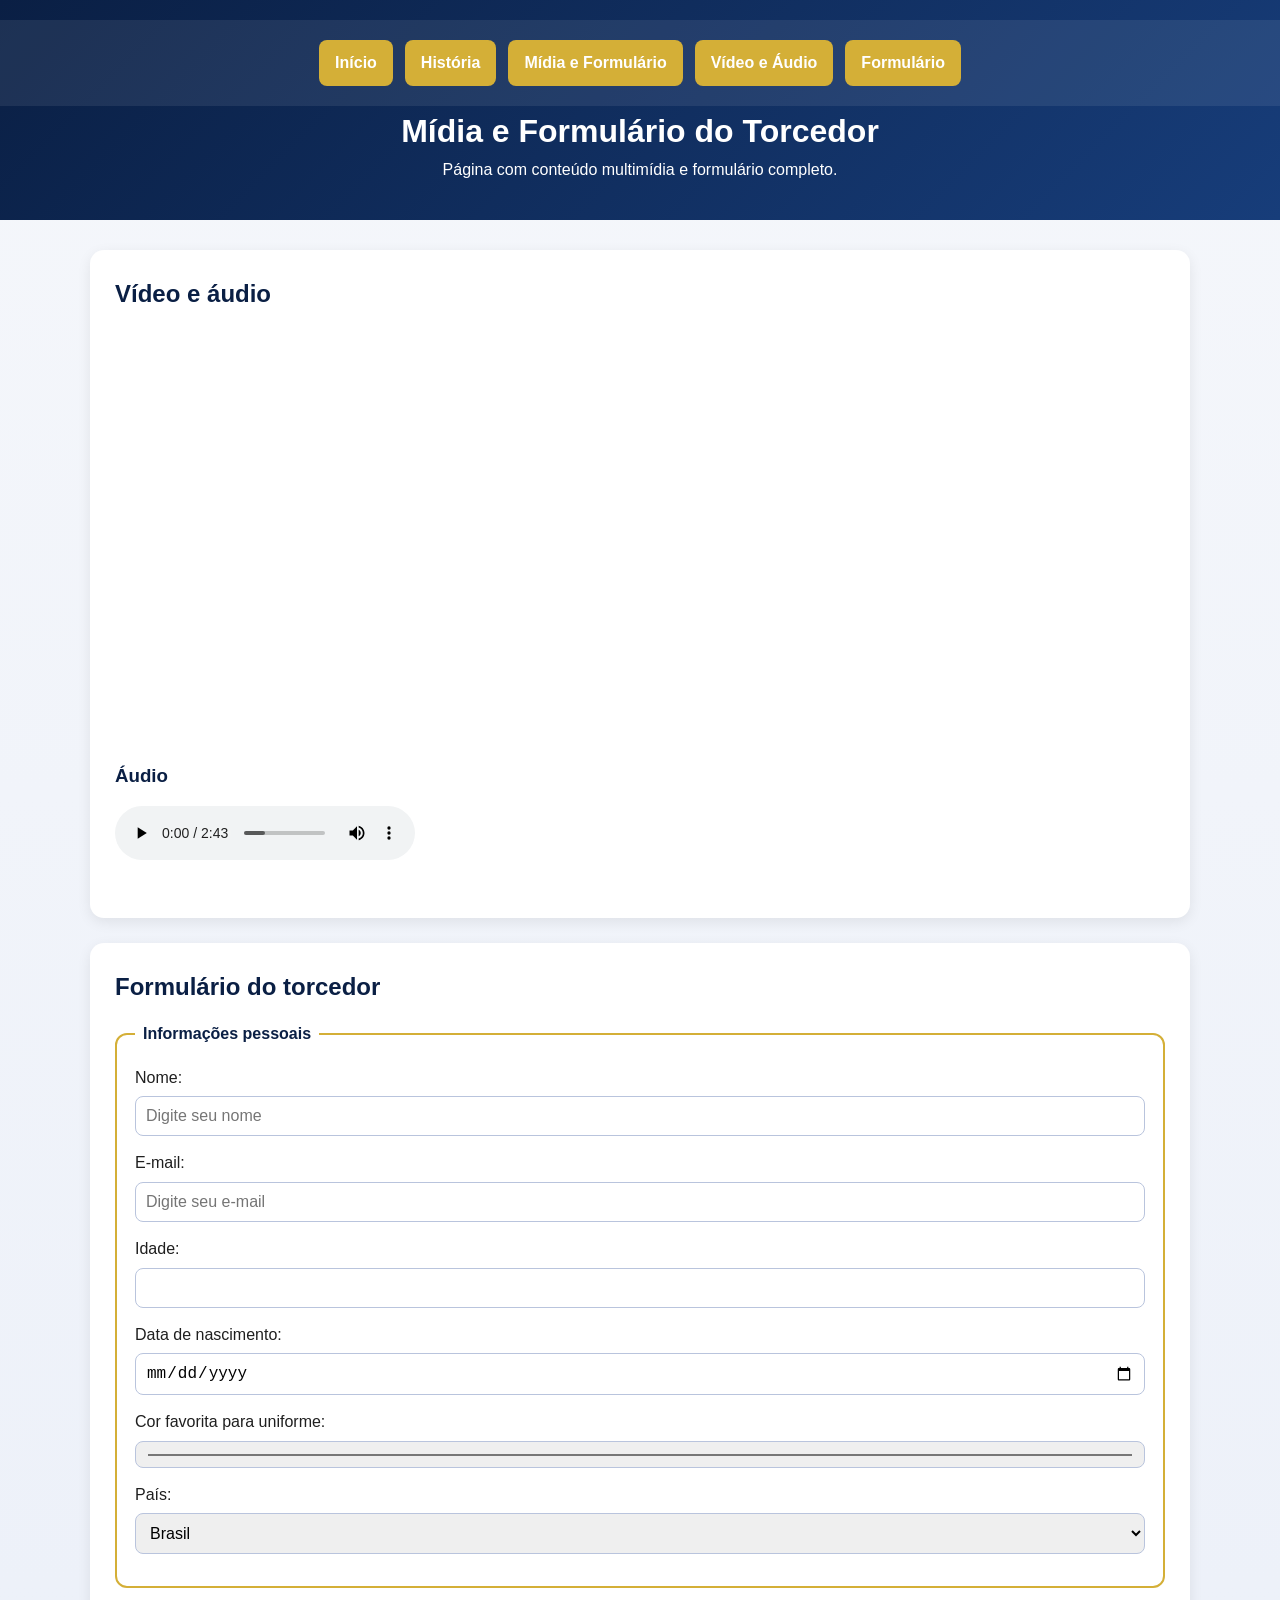
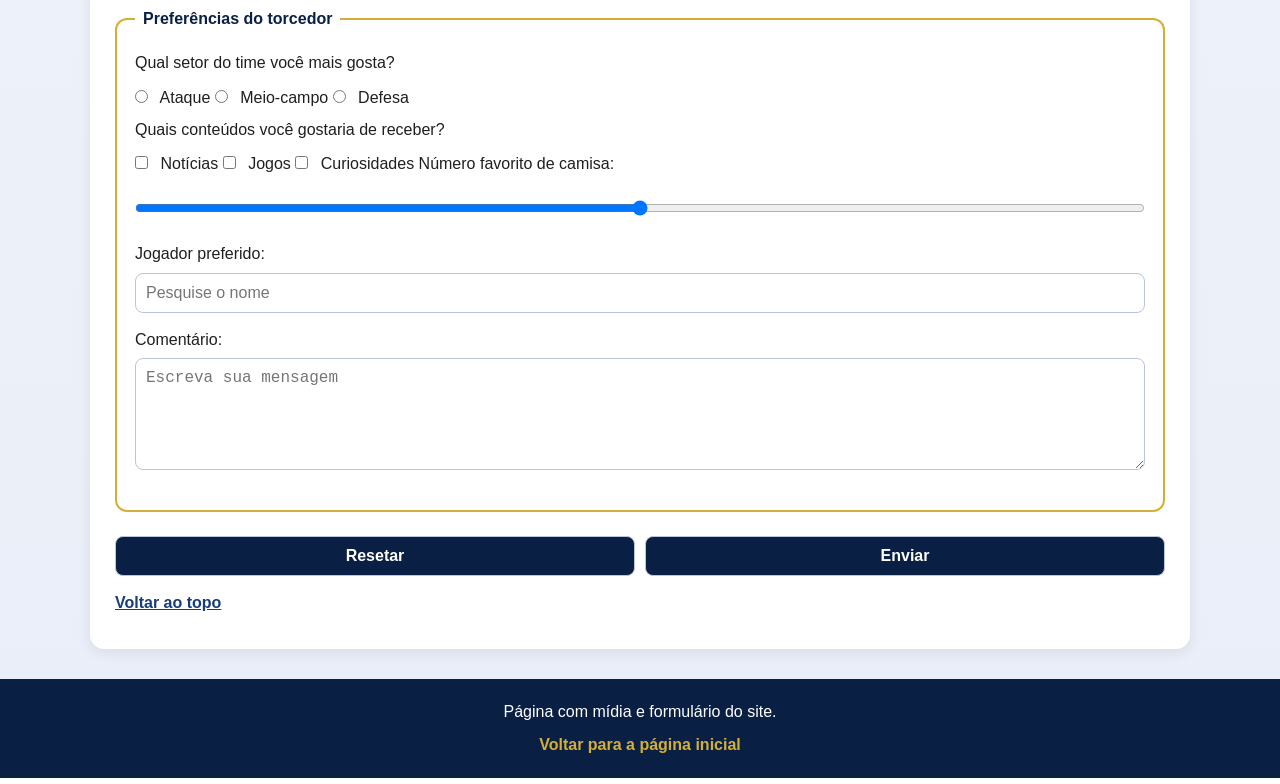
<file: midia.html>
<!DOCTYPE html>
<html lang="pt-BR">
<head>
  <meta charset="UTF-8" />
  <meta name="viewport" content="width=device-width, initial-scale=1.0" />
  <title>Real Madrid | Mídia e Formulário</title>
  <link rel="stylesheet" href="style.css" />
  <link rel="icon" type="image/svg+xml" href="data:image/svg+xml,
  <svg xmlns='http://www.w3.org/2000/svg' viewBox='0 0 100 100'>
    <circle cx='50' cy='50' r='48' fill='white' stroke='%23d4af37' stroke-width='6'/>
    <text x='50' y='58' font-size='28' text-anchor='middle' fill='%230a1f44' font-family='Arial'>RM</text>
  </svg>">
</head>
<body id="topo-midia">

  <header class="sub-header">
    <nav class="menu">
      <a href="index.html">Início</a>
      <a href="historia.html">História</a>
      <a href="midia.html">Mídia e Formulário</a>
      <a href="#video-audio">Vídeo e Áudio</a>
      <a href="#formulario">Formulário</a>
    </nav>

    <h1>Mídia e Formulário do Torcedor</h1>
    <p>Página com conteúdo multimídia e formulário completo.</p>
  </header>

  <main class="container">

    <section class="card" id="video-audio">
      <h2>Vídeo e áudio</h2>

      <div class="media-box">
        <iframe 
        width="100%" 
        height="400" 
        src="https://www.youtube.com/watch?v=RgdbGryz_Kg"
        title="Vídeo do Real Madrid"
        frameborder="0"
        allowfullscreen>
        </iframe>
      </div>

      <div class="media-box">
        <h3>Áudio</h3>
        <audio controls>
            <source src="audio/hino-real-madrid.mp3" type="audio/mpeg">
            Seu navegador não suporta áudio.
        </audio>
      </div>
    </section>

    <section class="card" id="formulario">
      <h2>Formulário do torcedor</h2>

      <form action="#" method="post" class="formulario">
        <fieldset>
          <legend>Informações pessoais</legend>

          <label for="nome">Nome:</label>
          <input type="text" id="nome" name="nome" placeholder="Digite seu nome" required>

          <label for="email">E-mail:</label>
          <input type="email" id="email" name="email" placeholder="Digite seu e-mail" required>

          <label for="idade">Idade:</label>
          <input type="number" id="idade" name="idade" min="10" max="100" required>

          <label for="nascimento">Data de nascimento:</label>
          <input type="date" id="nascimento" name="nascimento">

          <label for="cor">Cor favorita para uniforme:</label>
          <input type="color" id="cor" name="cor">

          <label for="pais">País:</label>
          <select id="pais" name="pais">
            <option value="brasil">Brasil</option>
            <option value="espanha">Espanha</option>
            <option value="portugal">Portugal</option>
            <option value="argentina">Argentina</option>
          </select>
        </fieldset>

        <fieldset>
          <legend>Preferências do torcedor</legend>

          <p>Qual setor do time você mais gosta?</p>
          <label><input type="radio" name="setor" value="ataque" required> Ataque</label>
          <label><input type="radio" name="setor" value="meio"> Meio-campo</label>
          <label><input type="radio" name="setor" value="defesa"> Defesa</label>

          <p>Quais conteúdos você gostaria de receber?</p>
          <label><input type="checkbox" name="conteudo" value="noticias" required> Notícias</label>
          <label><input type="checkbox" name="conteudo" value="jogos"> Jogos</label>
          <label><input type="checkbox" name="conteudo" value="curiosidades"> Curiosidades</label>

          <label for="camisa">Número favorito de camisa:</label>
          <input type="range" id="camisa" name="camisa" min="1" max="99">

          <label for="busca">Jogador preferido:</label>
          <input type="search" id="busca" name="busca" placeholder="Pesquise o nome">

          <label for="comentario">Comentário:</label>
          <textarea id="comentario" name="comentario" rows="5" placeholder="Escreva sua mensagem"></textarea>
        </fieldset>

        <div class="botoes">
          <button type="reset">Resetar</button>
          <button type="submit">Enviar</button>
        </div>
      </form>

      <p>
        <a href="#topo-midia">Voltar ao topo</a>
      </p>
    </section>

  </main>

  <footer class="footer">
    <p>Página com mídia e formulário do site.</p>
    <a href="index.html">Voltar para a página inicial</a>
  </footer>

</body>
</html>
</file>
<file: style.css>
* {
  margin: 0;
  padding: 0;
  box-sizing: border-box;
}

body {
  font-family: Arial, Helvetica, sans-serif;
  background: linear-gradient(180deg, #f5f7fb, #e9eef8);
  color: #1f1f1f;
  line-height: 1.6;
}

.container {
  width: 90%;
  max-width: 1100px;
  margin: 30px auto;
}

.hero {
  background: linear-gradient(135deg, #0a1f44, #173d7a);
  color: white;
  padding-bottom: 30px;
  box-shadow: 0 4px 12px rgba(0, 0, 0, 0.25);
}

.sub-header {
  background: linear-gradient(135deg, #0a1f44, #173d7a);
  color: white;
  text-align: center;
  padding: 20px 0 30px;
}

.menu {
  display: flex;
  justify-content: center;
  flex-wrap: wrap;
  gap: 12px;
  padding: 20px;
  background-color: rgba(255, 255, 255, 0.08);
}

.menu a {
  text-decoration: none;
  color: white;
  background-color: #d4af37;
  padding: 10px 16px;
  border-radius: 8px;
  font-weight: bold;
  transition: 0.3s;
}

.menu a:hover {
  background-color: white;
  color: #0a1f44;
  transform: translateY(-2px);
}

.hero-content {
  text-align: center;
  padding: 20px;
}

.hero-content h1 {
  font-size: 2.4rem;
  margin-bottom: 10px;
}

.hero-content h2 {
  font-size: 1.3rem;
  margin-bottom: 20px;
  font-weight: normal;
}

.hero-image {
  width: 90%;
  max-width: 900px;
  height: 360px;
  object-fit: cover;
  border-radius: 14px;
  border: 4px solid #d4af37;
}

.card {
  background-color: white;
  margin-bottom: 25px;
  padding: 25px;
  border-radius: 14px;
  box-shadow: 0 4px 14px rgba(0, 0, 0, 0.08);
}

.card h2,
.card h3,
.card h4 {
  color: #0a1f44;
  margin-bottom: 15px;
}

.destaques-texto {
  display: flex;
  flex-wrap: wrap;
  gap: 10px;
  margin-top: 18px;
}

.destaques-texto span {
  background-color: #eef3ff;
  border-left: 4px solid #d4af37;
  padding: 8px 12px;
  border-radius: 8px;
}

.listas-grid {
  display: grid;
  grid-template-columns: repeat(auto-fit, minmax(250px, 1fr));
  gap: 20px;
}

.lista-box {
  border: 2px solid #d4af37;
  border-radius: 12px;
  padding: 18px;
  background-color: #fcfcff;
}

.lista-box ul,
.lista-box ol {
  margin-left: 20px;
}

.lista-box li {
  margin-bottom: 8px;
}

.galeria {
  display: grid;
  grid-template-columns: repeat(auto-fit, minmax(220px, 1fr));
  gap: 15px;
}

.galeria img {
  width: 100%;
  height: 180px;
  object-fit: cover;
  border-radius: 10px;
  border: 3px solid #d4af37;
}

table {
  width: 100%;
  border-collapse: collapse;
  margin: 15px 0 25px;
  overflow: hidden;
  border-radius: 10px;
}

th,
td {
  border: 1px solid #cfd7ea;
  padding: 12px;
  text-align: center;
}

th {
  background-color: #0a1f44;
  color: white;
}

tr:nth-child(even) {
  background-color: #f4f7fd;
}

.media-box {
  margin-bottom: 25px;
}

.formulario {
  display: flex;
  flex-direction: column;
  gap: 18px;
}

fieldset {
  border: 2px solid #d4af37;
  border-radius: 12px;
  padding: 18px;
}

legend {
  font-weight: bold;
  color: #0a1f44;
  padding: 0 8px;
}

label,
p {
  margin-bottom: 8px;
}

input,
select,
textarea,
button {
  width: 100%;
  padding: 10px;
  margin-top: 6px;
  margin-bottom: 14px;
  border: 1px solid #b9c4dd;
  border-radius: 8px;
  font-size: 1rem;
}

input[type="radio"],
input[type="checkbox"] {
  width: auto;
  margin-right: 8px;
}

.botoes {
  display: flex;
  gap: 10px;
}

button {
  background-color: #0a1f44;
  color: white;
  font-weight: bold;
  cursor: pointer;
  transition: 0.3s;
}

button:hover {
  background-color: #d4af37;
  color: #0a1f44;
}

a {
  color: #173d7a;
  font-weight: bold;
}

a:hover {
  color: #d4af37;
}

.footer {
  text-align: center;
  padding: 20px;
  background-color: #0a1f44;
  color: white;
  margin-top: 30px;
}

.footer a {
  color: #d4af37;
  text-decoration: none;
}
</file>
